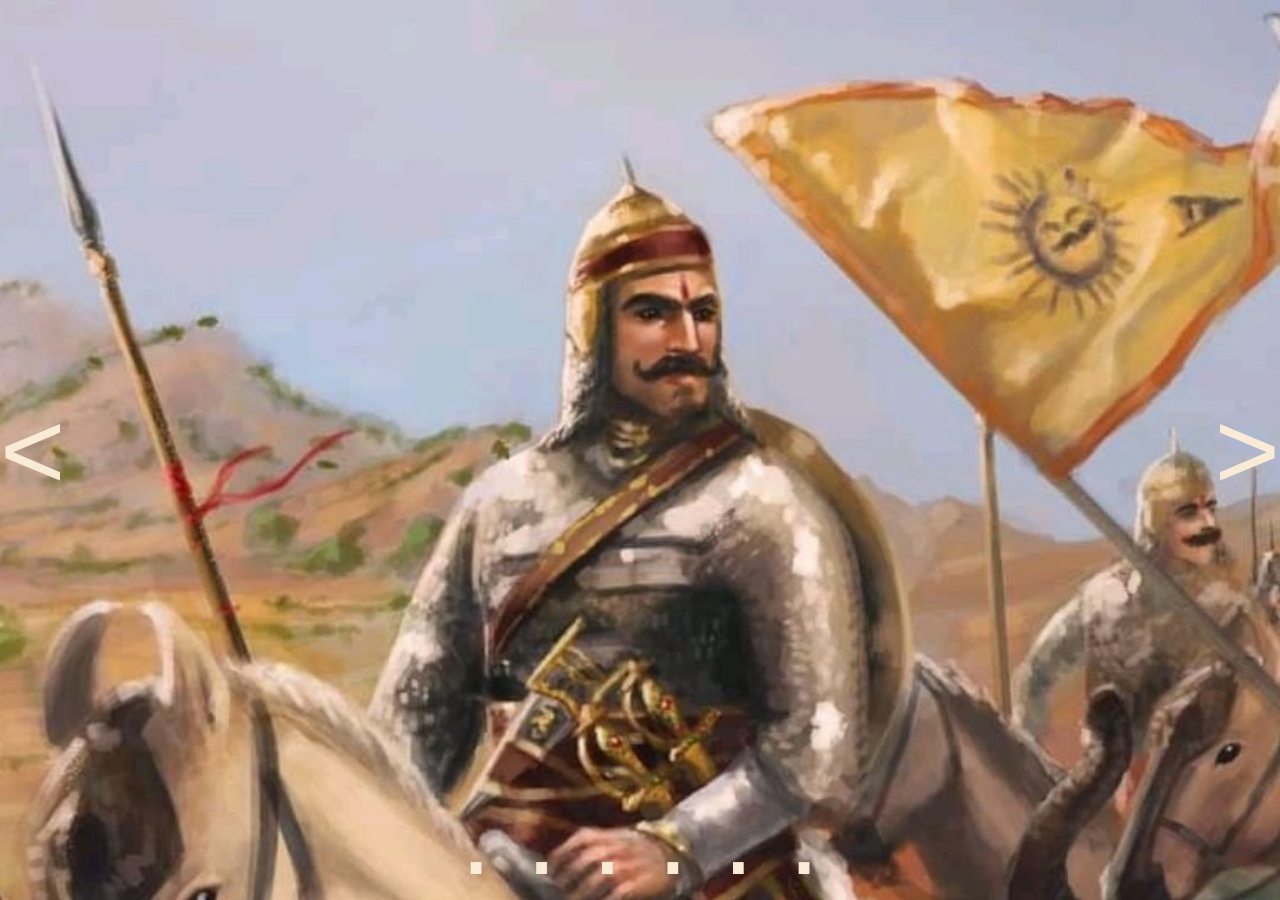
<file: index.html>
<!DOCTYPE html>
<html lang="en">
<head>
    <meta charset="UTF-8">
    <meta http-equiv="X-UA-Compatible" content="IE=edge">
    <meta name="viewport" content="width=device-width, initial-scale=1.0">
    <title>Document</title>
    <link rel="stylesheet" href="style.css">
</head>
<body>
    <div class="container">
        <button class="prev"><</button>
        <div class="contain">
            <button class="dot">.</button>
            <button class="dot">.</button>
            <button class="dot">.</button>
            <button class="dot">.</button>
            <button class="dot">.</button>
            <button class="dot">.</button>
        </div>
        <button class="next">></button>
    </div>
    


    <script src="script.js"></script>
</body>
</html>
</file>
<file: style.css>
*{
    margin: 0;
    padding: 0;
}

.container {
    height: 100vh;
    width: 100wh;
    display: flex;
    background-image: url('./mrana.jpg');
    

    background-repeat: no-repeat;
    background-size: cover;
    transition: 200ms;
}

button {
    color: antiquewhite;
    font-size: 7rem;
    background-color: transparent;
    margin: none;
    border: none;
}


.next {
    justify-self: flex-end;
   
}

.prev {
    
    justify-self: flex-start;
}

.contain {
    flex: 1;
    align-self: flex-end;
    justify-self: center;
    display: flex;
    justify-content: center;
    gap: 3%;
}
</file>
